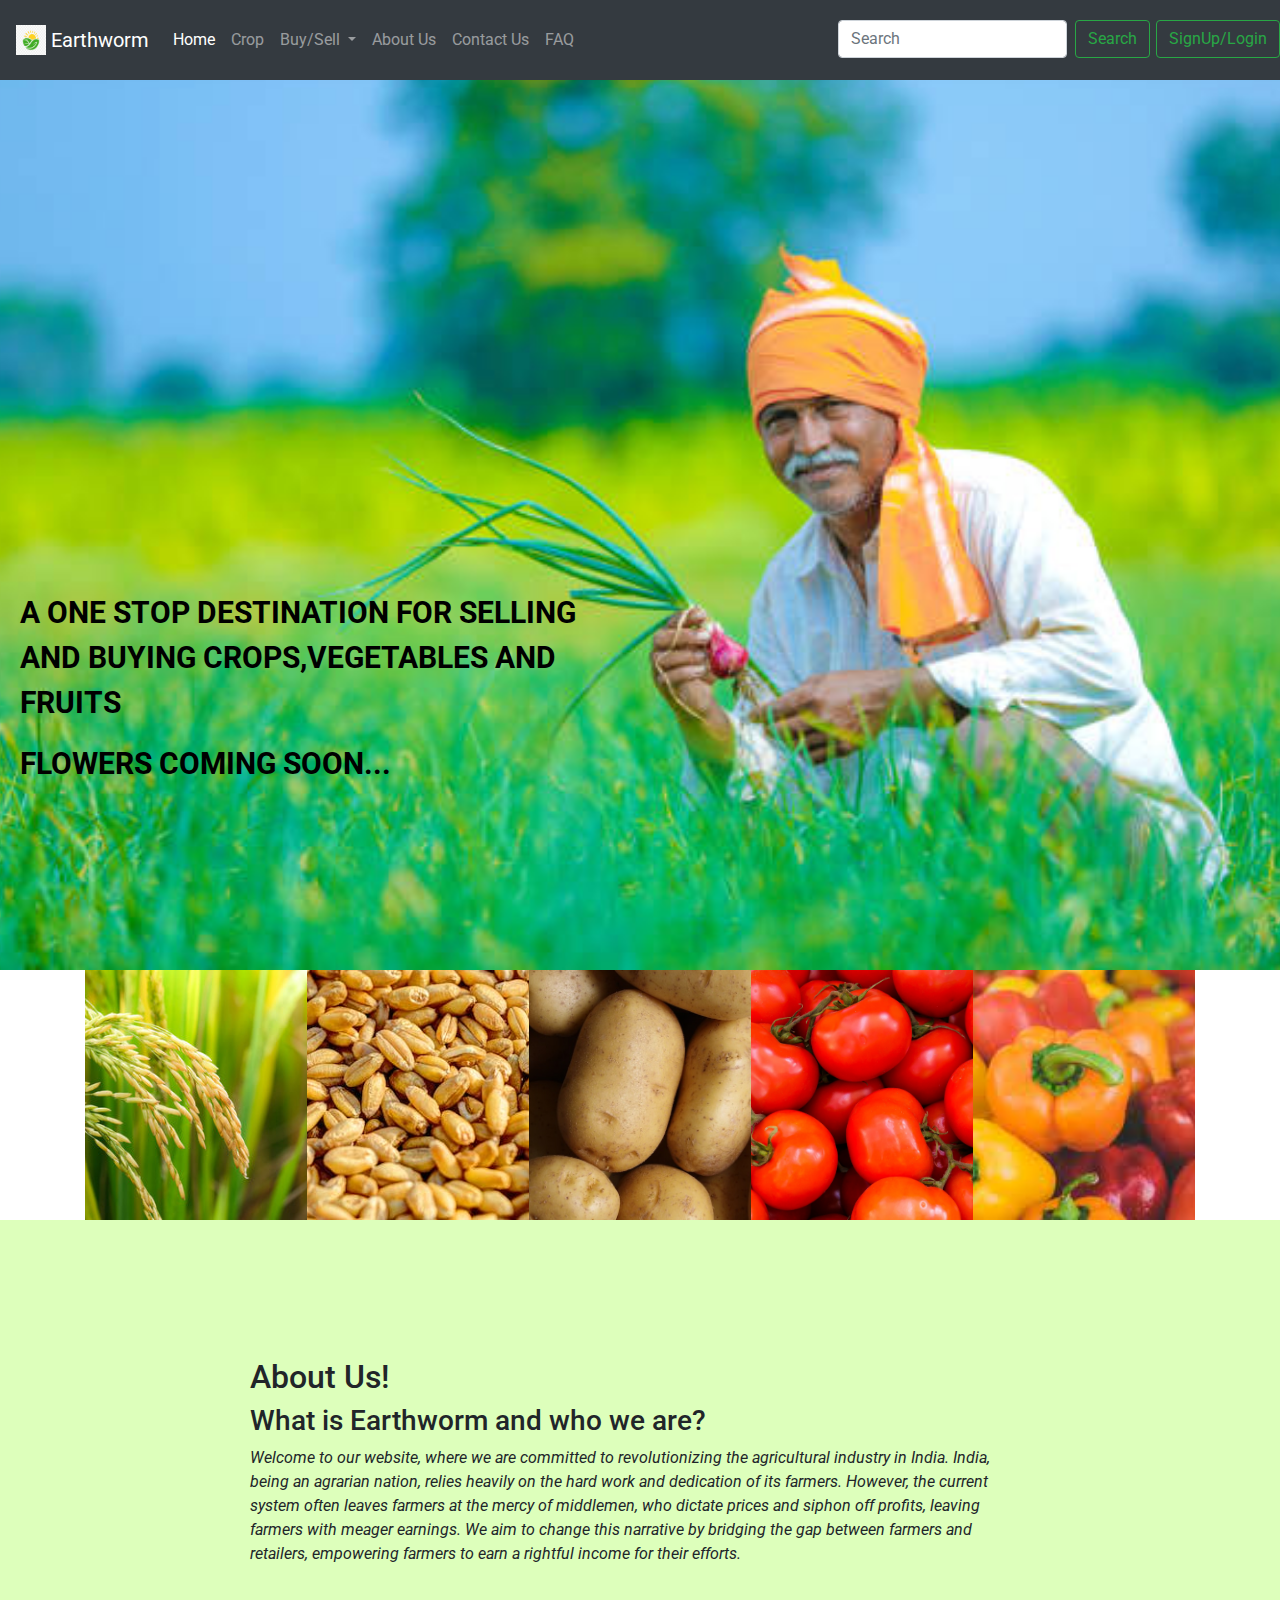
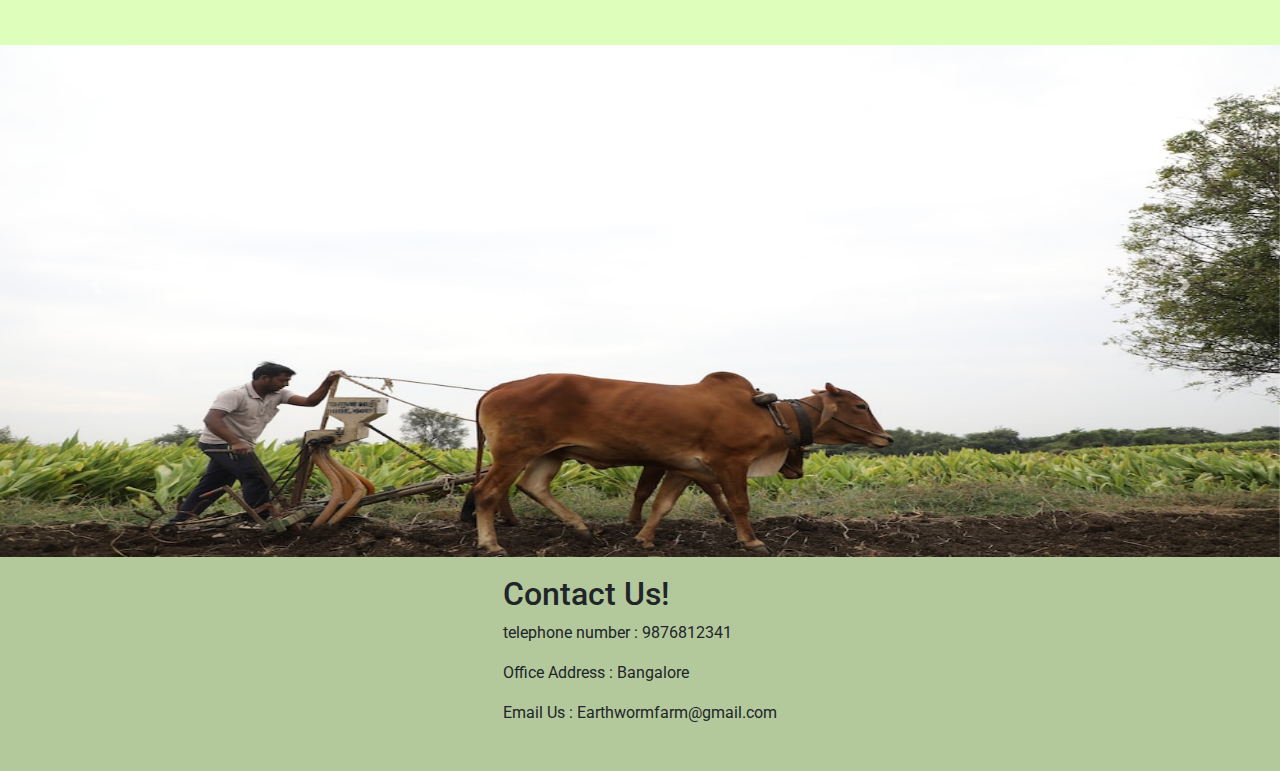
<file: index.html>
<!DOCTYPE html>
<html lang="en">
  <head>
    <!-- Required meta tags -->
    <meta charset="utf-8" />
    <meta
      name="viewport"
      content="width=device-width, initial-scale=1, shrink-to-fit=no"
    />

    <link rel="stylesheet" href="style.css">
    <!-- Bootstrap CSS -->
    <link
      rel="stylesheet"
      href="https://cdn.jsdelivr.net/npm/bootstrap@4.0.0/dist/css/bootstrap.min.css"
      integrity="sha384-Gn5384xqQ1aoWXA+058RXPxPg6fy4IWvTNh0E263XmFcJlSAwiGgFAW/dAiS6JXm"
      crossorigin="anonymous"
    />
    <link rel="preconnect" href="https://fonts.googleapis.com">
<link rel="preconnect" href="https://fonts.gstatic.com" crossorigin>
<link href="https://fonts.googleapis.com/css2?family=Roboto:ital,wght@1,300&display=swap" rel="stylesheet">

    <title>Earthworm</title>
  </head>
  <body>

    <div class="mainbody">


    <nav class="navbar navbar-expand-lg navbar-dark bg-dark fixed-top navo">
        <button class="navbar-toggler" type="button" data-toggle="collapse" data-target="#navbarTogglerDemo03" aria-controls="navbarTogglerDemo03" aria-expanded="false" aria-label="Toggle navigation">
          <span class="navbar-toggler-icon"></span>
        </button>
        <a class="navbar-brand" href="#">
            <img src="crop_pic.png" width="30" height="30" class="d-inline-block align-top" alt="">
            Earthworm 
          </a>
      
        <div class="collapse navbar-collapse" id="navbarTogglerDemo03">
          <ul class="navbar-nav mr-auto mt-2 mt-lg-0">
            <li class="nav-item active">
              <a class="nav-link" href="#">Home <span class="sr-only">(current)</span></a>
            </li>
            <li class="nav-item">
                <a class="nav-link" href="#crop">Crop</a>
              </li>
             
              <li class="nav-item dropdown">
                <a class="nav-link dropdown-toggle" href="#" id="navbarDropdown" role="button" data-toggle="dropdown" aria-haspopup="true" aria-expanded="false">
                  Buy/Sell
                </a>
                <div class="dropdown-menu" aria-labelledby="navbarDropdown">
                  <a class="dropdown-item" href="retailer.html">Buy-Retailers</a>
                  <a class="dropdown-item" href="farmer.html">Sellers-Farmers</a>
                 
                 
                </div>
              </li>

            <li class="nav-item">
              <a class="nav-link" href="#aboutus">About Us</a>
            </li>
            <li class="nav-item">
                <a class="nav-link" href="#contactus">Contact Us </a>
              </li>
              <li class="nav-item">
                <a class="nav-link" href="#carouselExampleControls">FAQ</a>
              </li>
            
          
          <form class="form-inline my-2 my-lg-0 search">
            <input class="form-control mr-sm-2" type="search" placeholder="Search" aria-label="Search">
            <button class="btn btn-outline-success my-2 my-sm-0" type="submit">Search</button>
          </form>
          <form class="form-inline loginbut">
            <button class="btn btn-outline-success" type="button">SignUp/Login</button>
            
          </form>
        </div>
      </nav> 

      <div class="content-box">
        <div class="background-image">
          <p>A ONE STOP DESTINATION FOR SELLING AND BUYING CROPS,VEGETABLES AND FRUITS </p>
          <P class="extra">FLOWERS COMING SOON...</P>
        </div>
      </div>

  

      <div class="container" id="crop">
        <div class="item">
          <a href="image1.jpg"><img src="paddy.jpg" alt="Image 1"></a>
        </div>
        <div class="item">
          <a href="image2.jpg"><img src="wheat.jpeg" alt="Image 2"></a>
        </div>
        <div class="item">
          <a href="image3.jpg"><img src="potato.jpg" alt="Image 3"></a>
        </div>
        <div class="item">
          <a href="image4.jpg"><img src="tomato.jpg" alt="Image 4"></a>
        </div>
        <div class="item">
          <a href="image5.jpg"><img src="capsicum.jpg" alt="Image 5"></a>
        </div>
      </div>
      

      <div class="Aboutus" id="aboutus">
        <div class="content-aboutus">
          <h2>About Us!</h2>
          <h3>
            What is Earthworm and who we are?
          </h3>
          <p>Welcome to our website, where we are committed to revolutionizing the agricultural industry in India.
            India, being an agrarian nation, relies heavily on the hard work and dedication of its farmers. However, the current system often leaves farmers at the mercy of middlemen, who dictate prices and siphon off profits, leaving farmers with meager earnings. We aim to change this narrative by bridging the gap between farmers and retailers, empowering farmers to earn a rightful income for their efforts.
          </p>
        </div>
      </div>
       
      <div id="carouselExampleControls " class="carousel slide scrolling" data-ride="carousel" >
        <div class="carousel-inner">
          <div class="carousel-item active">
            <img class="d-block w-100 im1" src="carouselfarm1.jpg" alt="First slide">
          </div>
          <div class="carousel-item">
            <img class="d-block w-100 im1" src="carouselpic2.jpg" alt="Second slide">
          </div>
          <div class="carousel-item">
            <img class="d-block w-100 im1" src="carouselpic3.jpg" alt="Third slide">
          </div>
        </div>
        <a class="carousel-control-prev" href="#carouselExampleControls" role="button" data-slide="prev">
          <span class="carousel-control-prev-icon" aria-hidden="true"></span>
          <span class="sr-only">Previous</span>
        </a>
        <a class="carousel-control-next" href="#carouselExampleControls" role="button" data-slide="next">
          <span class="carousel-control-next-icon" aria-hidden="true"></span>
          <span class="sr-only">Next</span>
        </a>
      </div>


      <div class="contactus" id="contactus">
        <div class="content-contactus">
          <h2>Contact Us!
          </h2>
          <p>
            telephone number : 9876812341</p>
          <p>Office Address : Bangalore </p>
          <p>Email Us : Earthwormfarm@gmail.com</p>
        </div>
      </div>
    </div>
    

    <!-- Optional JavaScript -->
    <!-- jQuery first, then Popper.js, then Bootstrap JS -->
    <script
      src="https://code.jquery.com/jquery-3.2.1.slim.min.js"
      integrity="sha384-KJ3o2DKtIkvYIK3UENzmM7KCkRr/rE9/Qpg6aAZGJwFDMVNA/GpGFF93hXpG5KkN"
      crossorigin="anonymous"
    ></script>
    <script
      src="https://cdn.jsdelivr.net/npm/popper.js@1.12.9/dist/umd/popper.min.js"
      integrity="sha384-ApNbgh9B+Y1QKtv3Rn7W3mgPxhU9K/ScQsAP7hUibX39j7fakFPskvXusvfa0b4Q"
      crossorigin="anonymous"
    ></script>
    <script
      src="https://cdn.jsdelivr.net/npm/bootstrap@4.0.0/dist/js/bootstrap.min.js"
      integrity="sha384-JZR6Spejh4U02d8jOt6vLEHfe/JQGiRRSQQxSfFWpi1MquVdAyjUar5+76PVCmYl"
      crossorigin="anonymous"
    ></script>
   
  </body>
</html>
</file>
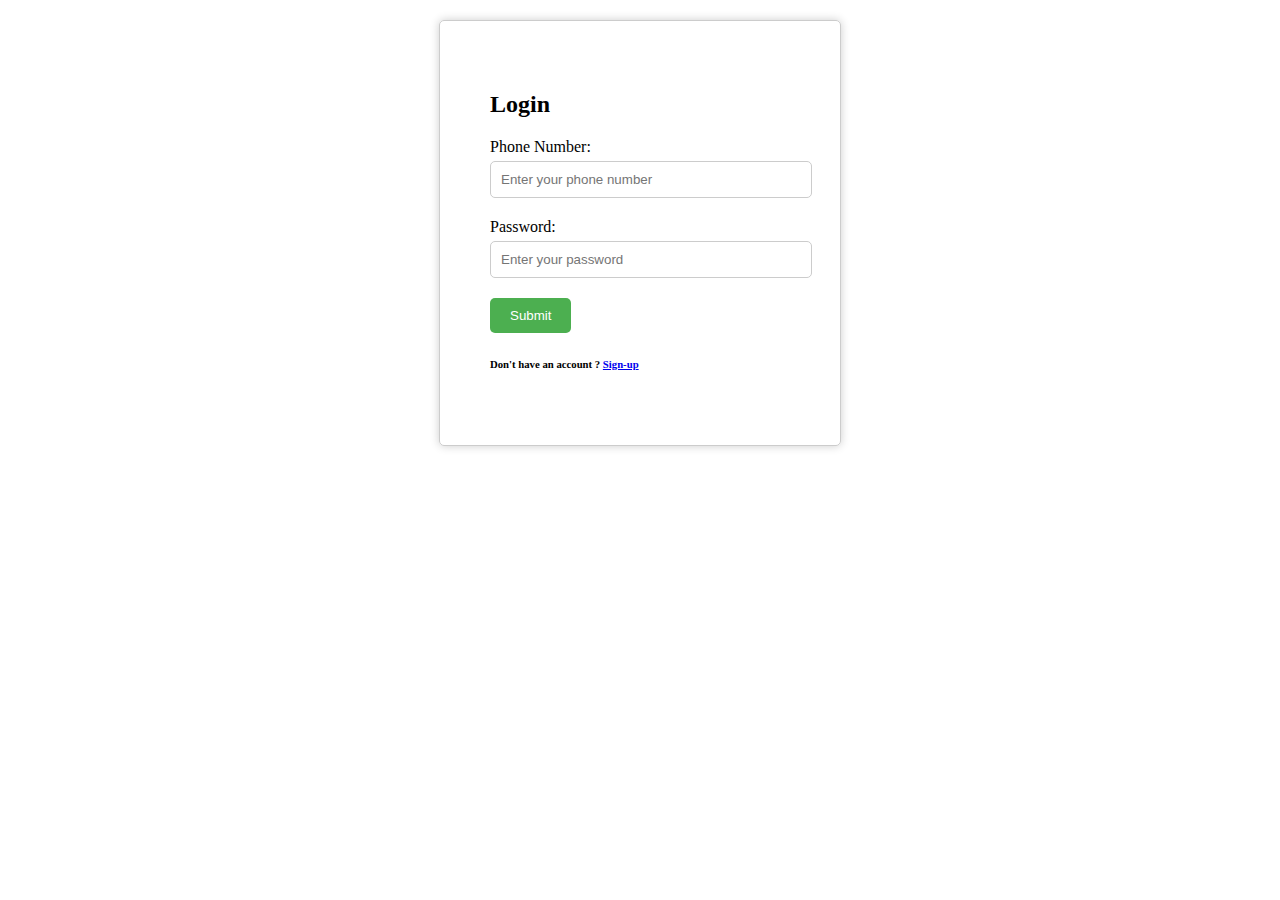
<file: login.html>
<!DOCTYPE html>
<html lang="en">
<head>
  <meta charset="UTF-8">
  <meta name="viewport" content="width=device-width, initial-scale=1.0">
  <title>Sign Up</title>
  <style>
    .container {
      width: 300px;
      margin: 0 auto;
      padding: 50px;
      /* text-align: center; */
      border: 1px solid #ccc;
      border-radius: 5px;
      box-shadow: 0 0 10px rgba(0, 0, 0, 0.2);
    }

    

    .input-group {
      margin-bottom: 20px;
    }

    .input-group label {
      display: block;
      margin-bottom: 5px;
      /* font-weight: bold; */
    }

    .input-group input {
      width: 100%;
      padding: 10px;
      border: 1px solid #ccc;
      border-radius: 5px;
    }

    .submit-btn {
      background-color: #4CAF50;
      color: white;
      padding: 10px 20px;
      border: none;
      border-radius: 5px;
      cursor: pointer;
    }

  


  </style>
</head>
<body>
  <h2></h2>
  <div class="container">
    <div class="user-photo"></div>
    <h2>Login</h2>
    <div class="input-group">
      <label for="phone">Phone Number:</label>
      <input type="tel" id="phone" name="phone" placeholder="Enter your phone number">
    </div>
    <div class="input-group">
      <label for="password">Password:</label>
      <input type="password" id="password" name="password" placeholder="Enter your password">
    </div>
    <button class="submit-btn">Submit</button>
    <h6>Don't have an account ? <a href="sign-up.html">Sign-up</a></h6>
  </div>
</html>
</file>
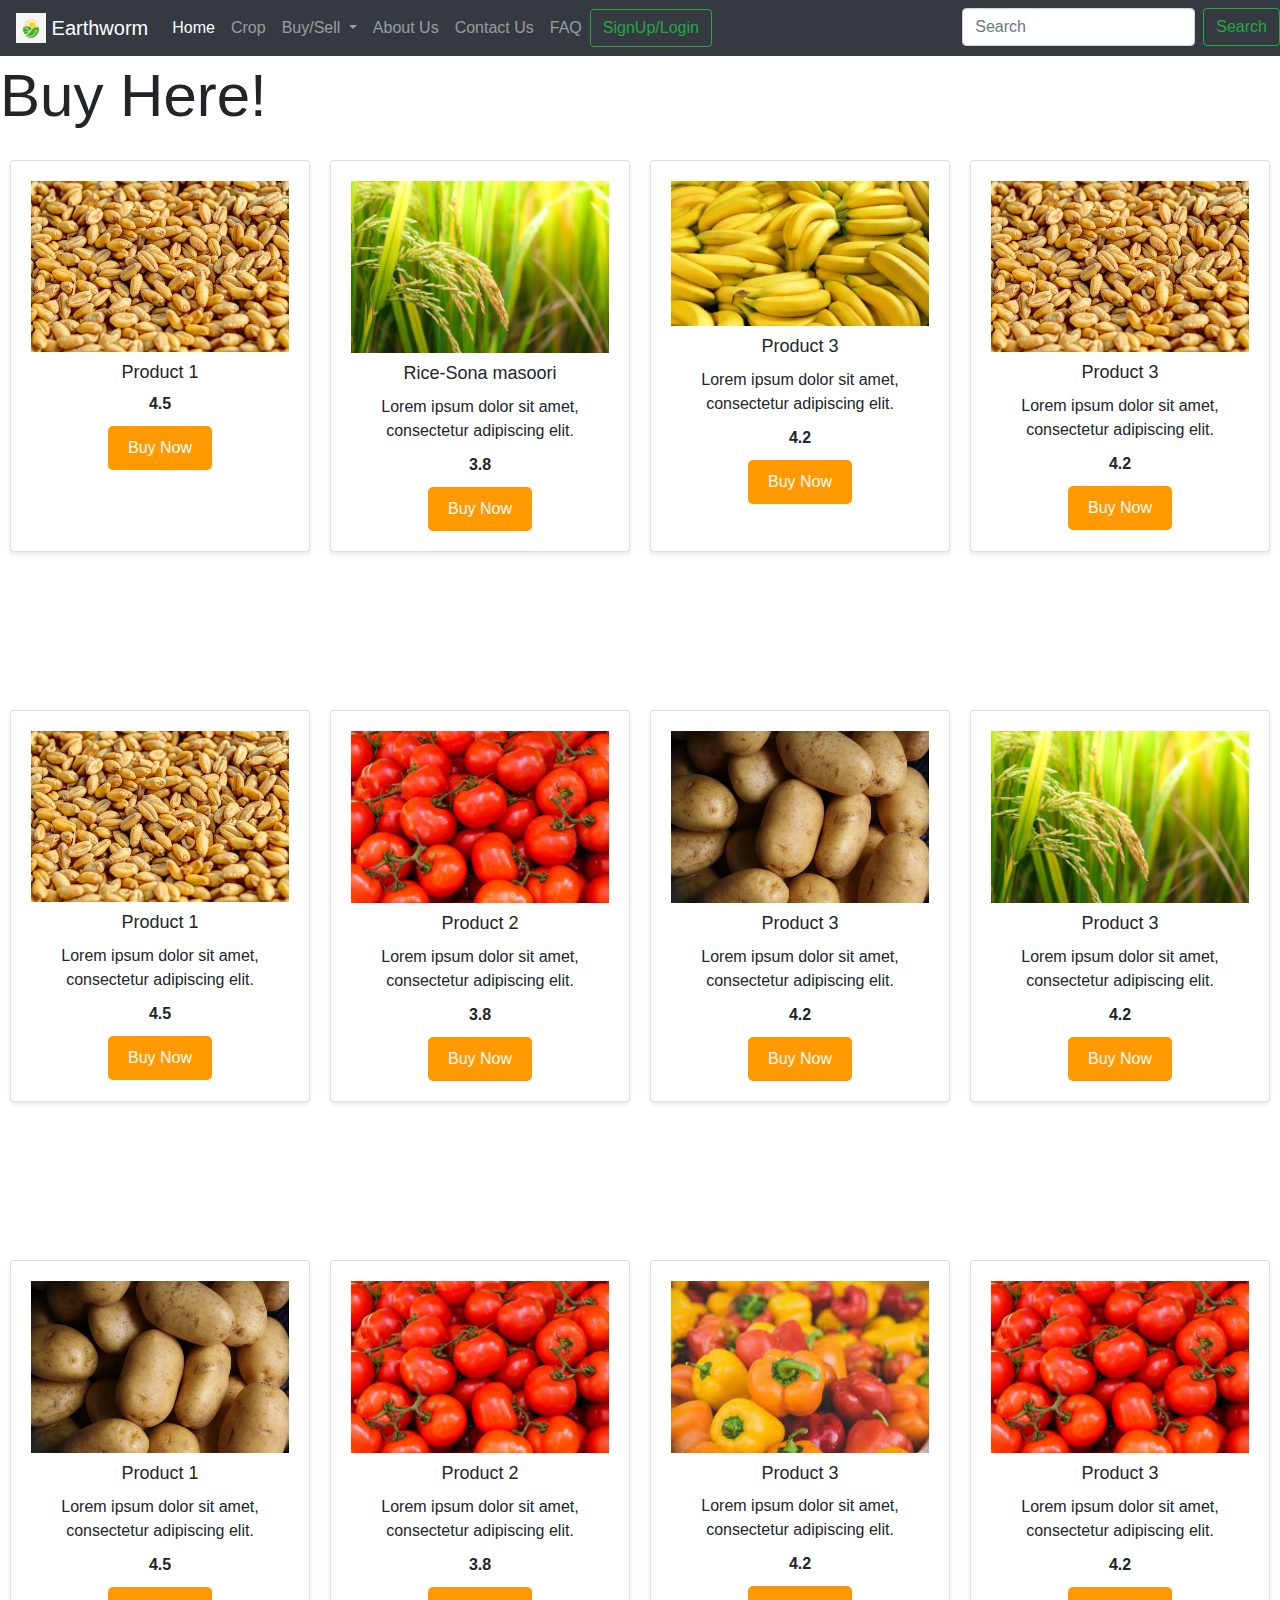
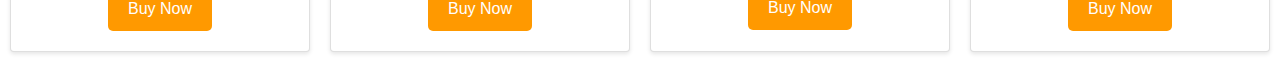
<file: retailer.html>
<!doctype html>
<html lang="en">
  <head>
    <!-- Required meta tags -->
    <meta charset="utf-8">
    <meta name="viewport" content="width=device-width, initial-scale=1, shrink-to-fit=no">
    <link rel="stylesheet" href="retailer.css">

    <!-- Bootstrap CSS -->
    <link rel="stylesheet" href="https://cdn.jsdelivr.net/npm/bootstrap@4.0.0/dist/css/bootstrap.min.css" integrity="sha384-Gn5384xqQ1aoWXA+058RXPxPg6fy4IWvTNh0E263XmFcJlSAwiGgFAW/dAiS6JXm" crossorigin="anonymous">

    <title>Retailer </title>
  </head>
  <body>

    <div class="main">
        <nav class="navbar navbar-expand-lg navbar-dark bg-dark fixed-top navo">
            <button class="navbar-toggler" type="button" data-toggle="collapse" data-target="#navbarTogglerDemo03" aria-controls="navbarTogglerDemo03" aria-expanded="false" aria-label="Toggle navigation">
              <span class="navbar-toggler-icon"></span>
            </button>
            <a class="navbar-brand" href="#">
                <img src="crop_pic.png" width="30" height="30" class="d-inline-block align-top" alt="">
                Earthworm 
              </a>
          
            <div class="collapse navbar-collapse" id="navbarTogglerDemo03">
              <ul class="navbar-nav mr-auto mt-2 mt-lg-0">
                <li class="nav-item active">
                  <a class="nav-link" href="#home">Home <span class="sr-only">(current)</span></a>
                </li>
                <li class="nav-item">
                    <a class="nav-link" href="#crop">Crop</a>
                  </li>
                 
                  <li class="nav-item dropdown">
                    <a class="nav-link dropdown-toggle" href="#" id="navbarDropdown" role="button" data-toggle="dropdown" aria-haspopup="true" aria-expanded="false">
                      Buy/Sell
                    </a>
                    <div class="dropdown-menu" aria-labelledby="navbarDropdown">
                      <a class="dropdown-item" href="retailer.html">Buy-Retailers</a>
                      <a class="dropdown-item" href="farmer.html">Sellers-Farmers</a>
                     
                     
                    </div>
                  </li>
    
                <li class="nav-item">
                  <a class="nav-link" href="#aboutus">About Us</a>
                </li>
                <li class="nav-item">
                    <a class="nav-link" href="#contactus">Contact Us </a>
                  </li>
                  <li class="nav-item">
                    <a class="nav-link" href="#carouselExampleControls">FAQ</a>
                  </li>
                
              
              <form class="form-inline my-2 my-lg-0 search">
                <input class="form-control mr-sm-2" type="search" placeholder="Search" aria-label="Search">
                <button class="btn btn-outline-success my-2 my-sm-0" type="submit">Search</button>
              </form>
              <form class="form-inline loginbut">
                <button class="btn btn-outline-success" type="button">SignUp/Login</button>
                
              </form>
            </div>
          </nav> 


      <div class="secondtab">
        <div class="buy">
            <h2>Buy Here!</h2>
        </div>
        </div>
 
        <div class="container2">
      <div class="card">
        <img src="wheat.jpeg" alt="Product 1">
        <div class="description">
          <h3>Product 1</h3>
          <!-- <p>Lorem ipsum dolor sit amet, consectetur adipiscing elit.</p> -->
          <div class="rating">4.5</div>
          <button class="buy-button">Buy Now</button>
        </div>
      </div>
      <div class="card">
        <img src="paddy.jpg" alt="Product 2">
        <div class="description">
          <h3>Rice-Sona masoori</h3>
          <p>Lorem ipsum dolor sit amet, consectetur adipiscing elit.</p>
          <div class="rating">3.8</div>
          <button class="buy-button">Buy Now</button>
        </div>
      </div>
      <div class="card">
        <img src="banana.jpg" alt="Product 3">
        <div class="description">
          <h3>Product 3</h3>
          <p>Lorem ipsum dolor sit amet, consectetur adipiscing elit.</p>
          <div class="rating">4.2</div>
          <button class="buy-button">Buy Now</button>
        </div>
      </div>

      <div class="card">
        <img src="wheat.jpeg" alt="Product 3">
        <div class="description">
          <h3>Product 3</h3>
          <p>Lorem ipsum dolor sit amet, consectetur adipiscing elit.</p>
          <div class="rating">4.2</div>
          <button class="buy-button">Buy Now</button>
        </div>
      </div>
    </div>


    <div class="container3">
        <div class="card">
          <img src="wheat.jpeg" alt="Product 1">
          <div class="description">
            <h3>Product 1</h3>
            <p>Lorem ipsum dolor sit amet, consectetur adipiscing elit.</p>
            <div class="rating">4.5</div>
            <button class="buy-button">Buy Now</button>
          </div>
        </div>
        <div class="card">
          <img src="tomato.jpg" alt="Product 2">
          <div class="description">
            <h3>Product 2</h3>
            <p>Lorem ipsum dolor sit amet, consectetur adipiscing elit.</p>
            <div class="rating">3.8</div>
            <button class="buy-button">Buy Now</button>
          </div>
        </div>
        <div class="card">
          <img src="potato.jpg" alt="Product 3">
          <div class="description">
            <h3>Product 3</h3>
            <p>Lorem ipsum dolor sit amet, consectetur adipiscing elit.</p>
            <div class="rating">4.2</div>
            <button class="buy-button">Buy Now</button>
          </div>
        </div>
  
        <div class="card">
          <img src="paddy.jpg" alt="Product 3">
          <div class="description">
            <h3>Product 3</h3>
            <p>Lorem ipsum dolor sit amet, consectetur adipiscing elit.</p>
            <div class="rating">4.2</div>
            <button class="buy-button">Buy Now</button>
          </div>
        </div>
      </div>
</div>
<div class="container4">
    <div class="card">
      <img src="potato.jpg" alt="Product 1">
      <div class="description">
        <h3>Product 1</h3>
        <p>Lorem ipsum dolor sit amet, consectetur adipiscing elit.</p>
        <div class="rating">4.5</div>
        <button class="buy-button">Buy Now</button>
      </div>
    </div>
    <div class="card">
      <img src="tomato.jpg" alt="Product 2">
      <div class="description">
        <h3>Product 2</h3>
        <p>Lorem ipsum dolor sit amet, consectetur adipiscing elit.</p>
        <div class="rating">3.8</div>
        <button class="buy-button">Buy Now</button>
      </div>
    </div>
    <div class="card">
      <img src="capsicum.jpg" alt="Product 3">
      <div class="description">
        <h3>Product 3</h3>
        <p>Lorem ipsum dolor sit amet, consectetur adipiscing elit.</p>
        <div class="rating">4.2</div>
        <button class="buy-button">Buy Now</button>
      </div>
    </div>

    <div class="card">
      <img src="tomato.jpg" alt="Product 3">
      <div class="description">
        <h3>Product 3</h3>
        <p>Lorem ipsum dolor sit amet, consectetur adipiscing elit.</p>
        <div class="rating">4.2</div>
        <button class="buy-button">Buy Now</button>
      </div>
    </div>
  </div>
    <!-- Optional JavaScript -->
    <!-- jQuery first, then Popper.js, then Bootstrap JS -->
    <script src="https://code.jquery.com/jquery-3.2.1.slim.min.js" integrity="sha384-KJ3o2DKtIkvYIK3UENzmM7KCkRr/rE9/Qpg6aAZGJwFDMVNA/GpGFF93hXpG5KkN" crossorigin="anonymous"></script>
    <script src="https://cdn.jsdelivr.net/npm/popper.js@1.12.9/dist/umd/popper.min.js" integrity="sha384-ApNbgh9B+Y1QKtv3Rn7W3mgPxhU9K/ScQsAP7hUibX39j7fakFPskvXusvfa0b4Q" crossorigin="anonymous"></script>
    <script src="https://cdn.jsdelivr.net/npm/bootstrap@4.0.0/dist/js/bootstrap.min.js" integrity="sha384-JZR6Spejh4U02d8jOt6vLEHfe/JQGiRRSQQxSfFWpi1MquVdAyjUar5+76PVCmYl" crossorigin="anonymous"></script>
  </body>
</html>
</file>
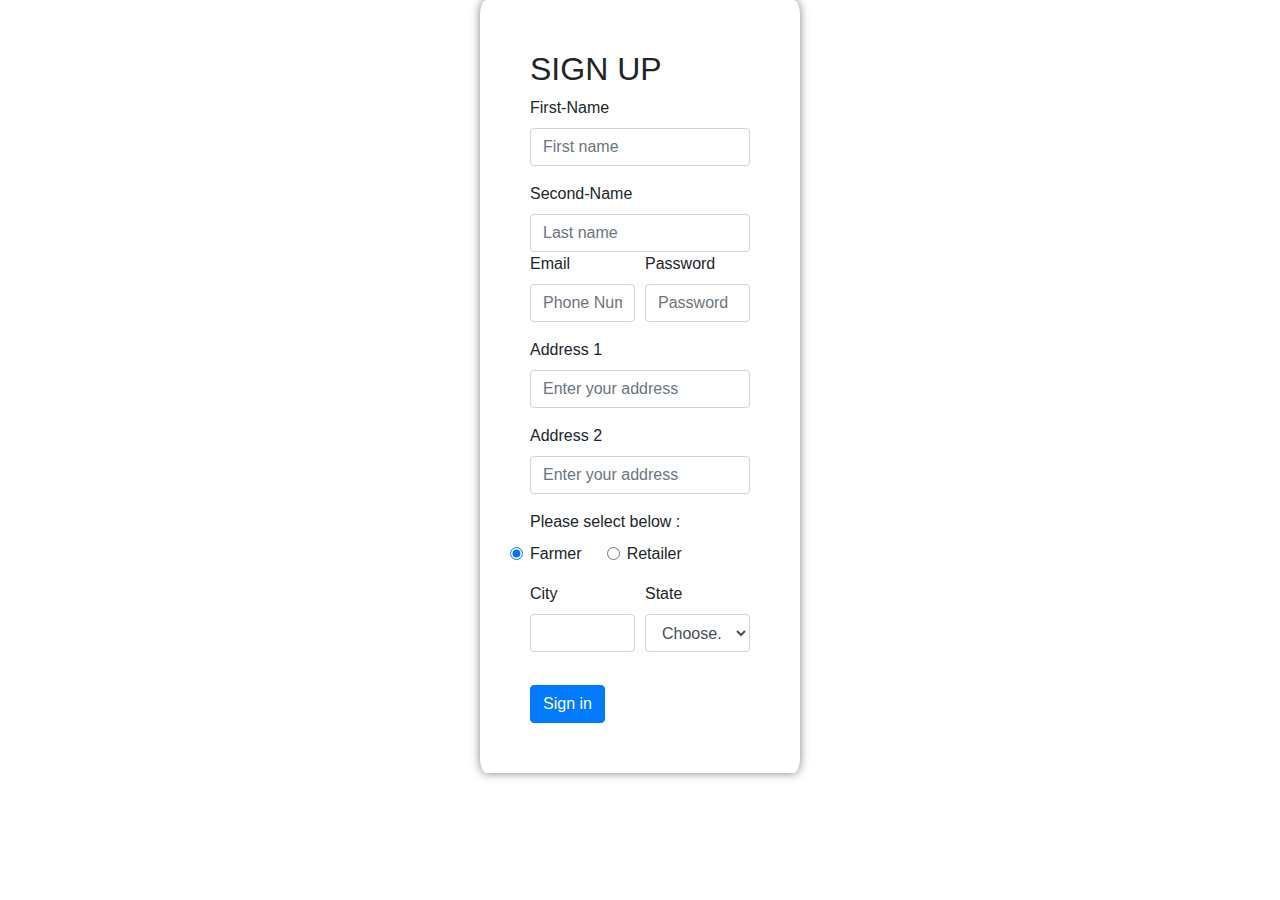
<file: sign-up.html>
<!doctype html>
<html lang="en">
  <head>
    <!-- Required meta tags -->
    <meta charset="utf-8">
    <meta name="viewport" content="width=device-width, initial-scale=1, shrink-to-fit=no">

    <!-- Bootstrap CSS -->
    <link rel="stylesheet" href="https://cdn.jsdelivr.net/npm/bootstrap@4.0.0/dist/css/bootstrap.min.css" integrity="sha384-Gn5384xqQ1aoWXA+058RXPxPg6fy4IWvTNh0E263XmFcJlSAwiGgFAW/dAiS6JXm" crossorigin="anonymous">
    <link rel="stylesheet" href="stylelogin.css">
    <title>
        Login/Sign-Up
    </title>
  </head>
  <body>
    <div class="outerbox">
    <div class="boxboss">
    <div class="container col-sm-3">
      <h2>SIGN UP</h2>
    <form>
        <label for="first-name">First-Name</label>
        <div class="form-group">
            <input type="text" class="form-control" id="first-name"  placeholder="First name">
          </div>
          <label for="first-name">Second-Name</label>
          <div class="form group ">
            <input type="text" class="form-control" placeholder="Last name">
          </div>
          </form>
        <div class="form-row">
          <div class="form-group col-md-6">
            <label for="inputEmail4">Email</label>
            <input type="tel" class="form-control" id="inputtel" placeholder="Phone Number ">
          </div>
          <div class="form-group col-md-6">
            <label for="inputPassword4">Password</label>
            <input type="password" class="form-control" id="inputPassword4" placeholder="Password">
          </div>
        </div>
        <div class="form-group">
          <label for="inputAddress">Address 1</label>
          <input type="text" class="form-control" id="inputAddress" placeholder="Enter your address">
        </div>
        <div class="form-group">
          <label for="inputAddress2">Address 2</label>
          <input type="text" class="form-control" id="inputAddress2" placeholder="Enter your address">
        </div>
        <label for="whoisthat">Please select below :</label>
        <div class="form-row">
            <div class = "form-group col-md-4">
            <input class="form-check-input" type="radio" name="gridRadios" id="gridRadios1" value="option1" checked>
            <label class="form-check-label" for="gridRadios1">
              Farmer
            </label>
            </div>
            <div class="form-group col-md-4">
            <div class="form-check">
                <input class="form-check-input" type="radio" name="gridRadios" id="gridRadios2" value="option2">
                <label class="form-check-label" for="gridRadios2">
                  Retailer
                </label>
            </div>
            
              </div>
            
        </div>
        <div class="form-row">
          <div class="form-group col-md-6">
            <label for="inputCity">City</label>
            <input type="text" class="form-control" id="inputCity">
          </div>
          <div class="form-group col-md-6">
            <label for="inputState">State</label>
            <select id="inputState" class="form-control">
              <option selected>Choose...</option>
              <option value="ka">Karnataka</option>
              <option value="ap">Andhra Pradesh</option>
              <option value="tn">Tamil Nadu</option>
              <option value="kl">Kerala</option>
              <option value="mh">Maharashtra</option>
            </select>

            
          </div>
          <div class="form-group col-md-2">
          </div>
        </div>
        
        <button type="submit" class="btn btn-primary">Sign in</button>
      </form>
    
    </div> 
    </div>
    <div class="farmer">

    </div>

    <div class = "retailer">
  
    </div>
    
    </div>

    <!-- Optional JavaScript -->
    <!-- jQuery first, then Popper.js, then Bootstrap JS -->
    <script src="https://code.jquery.com/jquery-3.2.1.slim.min.js" integrity="sha384-KJ3o2DKtIkvYIK3UENzmM7KCkRr/rE9/Qpg6aAZGJwFDMVNA/GpGFF93hXpG5KkN" crossorigin="anonymous"></script>
    <script src="https://cdn.jsdelivr.net/npm/popper.js@1.12.9/dist/umd/popper.min.js" integrity="sha384-ApNbgh9B+Y1QKtv3Rn7W3mgPxhU9K/ScQsAP7hUibX39j7fakFPskvXusvfa0b4Q" crossorigin="anonymous"></script>
    <script src="https://cdn.jsdelivr.net/npm/bootstrap@4.0.0/dist/js/bootstrap.min.js" integrity="sha384-JZR6Spejh4U02d8jOt6vLEHfe/JQGiRRSQQxSfFWpi1MquVdAyjUar5+76PVCmYl" crossorigin="anonymous"></script>
    
    <script>// Form submission event handler
function handleSubmit(event) {
  event.preventDefault();

  // Get the form input values
  const firstName = document.getElementById('first-name').value;
  const lastName = document.getElementById('last-name').value;
  const phoneNumber = document.getElementById('inputtel').value;
  const password = document.getElementById('inputPassword4').value;
  const address1 = document.getElementById('inputAddress').value;
  const address2 = document.getElementById('inputAddress2').value;
  const selectedOption = document.querySelector('input[name="gridRadios"]:checked').value;
  const city = document.getElementById('inputCity').value;
  const state = document.getElementById('inputState').value;

  // Perform additional actions with the form data
  console.log('Form submitted!');
  console.log('First Name:', firstName);
  console.log('Last Name:', lastName);
  console.log('Phone Number:', phoneNumber);
  console.log('Password:', password);
  console.log('Address 1:', address1);
  console.log('Address 2:', address2);
  console.log('Selected Option:', selectedOption);
  console.log('City:', city);
  console.log('State:', state);

  // You can add your own logic here for further processing or sending the form data to a server
}

// Get the form element
const form = document.querySelector('form');

// Attach submit event listener to the form
form.addEventListener('submit', handleSubmit);
</script>
  </body>
</html>
</file>
<file: style.css>
*{
    padding:0;
    margin:0;
    box-sizing:border-box;
   /* background-color: aquamarine; */
}

.inpo{
    position:relative;
    right:0px;
    transition: background-color 0.3s ease-in-out;

}

.mainbody{
   display:flex;
   flex-direction: column;
}

.loginbut{
  position:absolute;
  right:0px;
}

 .navo{
    height:80px;
    padding:34px;
}

.search{
  position:absolute;
  right:130px;
}
.content-box {
    width: 100%;
    height: 100vh;
    display: flex;
    align-items: center; 
     justify-content: center;
    position:relative;
    top: 70px;
  }
  
  .background-image {
    background-image: url('farmerpic.jpg');
    background-size: cover;
    background-repeat: no-repeat;
    background-position: center;
    text-align: center;
    padding: 20px;
    color: black;
    width:100%;
    height:100%;

  }

  .background-image p {
    font-size: 30px;
    font-weight: bold;
    text-align: left;
    position:relative;
    top:500px;
    width:600px;
    font-family: 'Roboto', sans-serif;
    color:black;
  }

  .extra{
    color:black;
  }

  /* crops section */
  .container {
    display: flex;
    width:100%;
    height:20rem;
    /* justify-content: space-between; */
    /* background-color: green; */
    
  }
  .item {
    /* flex: 0 0 auto; */
    /* margin: 10px; */
    width: 100%;
    height: 100%;
  }
  
  .item img {
    object-fit: cover;
    width: 100%;
    height: 100%;
  }


  /* About us section */
  .Aboutus{
      background-color:rgb(221, 255, 187);
      width:100%;
      height: 18rem;
     padding:250px 250px 175px 250px;
      display:flex;
      justify-content: center;
      align-items: center;
  }
  .Aboutus p{
    font-style:italic;
    font-size:medium;
  }

.scrolling{
  width:100%;
  height:30rem;
}

.im1{
  height:32rem;

}
  
  /* contact us section */
  .contactus{
    background-color:rgb(179, 201, 156);
    display:flex;
    justify-content: center;
    align-items: center;

  }
.content-contactus{
  padding-top:50px;
  padding-bottom:30px;
}
</file>
<file: retailer.css>
*{
    padding:0;
    margin:0;
    box-sizing:border-box;
}
.main{
    display:flex;
    /* flex-direction:; */
}

.search{
  position:absolute;
  right:0px;
}

.search1{
    position:absolute;
    right:100px;
}
.secondtab{
    position:absolute;
    top:60px;
   

}

.buy h2{
    font-size:60px;

}

.container {
    max-width: 1200px;
    margin: 0 auto;
    padding: 20px;
  }
  
  .card {
    /* float: left; */
    width: 30%;
    margin: 10px;
    padding: 20px;
    background-color: #f1f1f1;
    box-shadow: 0 2px 4px rgba(0, 0, 0, 0.1);
  }
  
  .card img {
    width: 100%;
    height: auto;
  }
  
  .description {
    text-align: center;
  }
  
  .description h3 {
    font-size: 18px;
    margin-top: 10px;
  }
  
  .description p {
    margin: 10px 0;
  }
  
  .rating {
    font-weight: bold;
    margin-bottom: 10px;
  }
  
  .buy-button {
    background-color: #ff9900;
    color: #fff;
    border: none;
    padding: 10px 20px;
    border-radius: 5px;
    cursor: pointer;
  }

  .container2{
    display:flex;
position:absolute;
top: 150px;
justify-content:space-between;

  }

  .container3{

    display:flex;
    position:absolute;
    top: 700px;
    justify-content:space-between;

  }

  .container4{
    display:flex;
    position:absolute;
    top: 1250px;
    justify-content:space-between;
  }
</file>
<file: stylelogin.css>
*{
    padding:0;
    margin:0;
    box-sizing:border-box;

}

    .outerbox {
        width: 100%;
        height: 100vh;
      }
      
      .container {
        width: 50%;
        margin: 0 auto;
        position: relative;
        z-index: 1;
        box-shadow: 0 0 10px rgba(0, 0, 0, 0.5);
        border-radius:2%;
        padding:50px;
      }
      
      .farmer{
        float:right;
        width:50%;
        z-index:0;
        
       
      }
      
      
      .retailer {
        float: left;
        width: 50%;
      }
      
      .clearfix::after {
        content: "";
        display: table;
        clear: both;
      }
</file>
